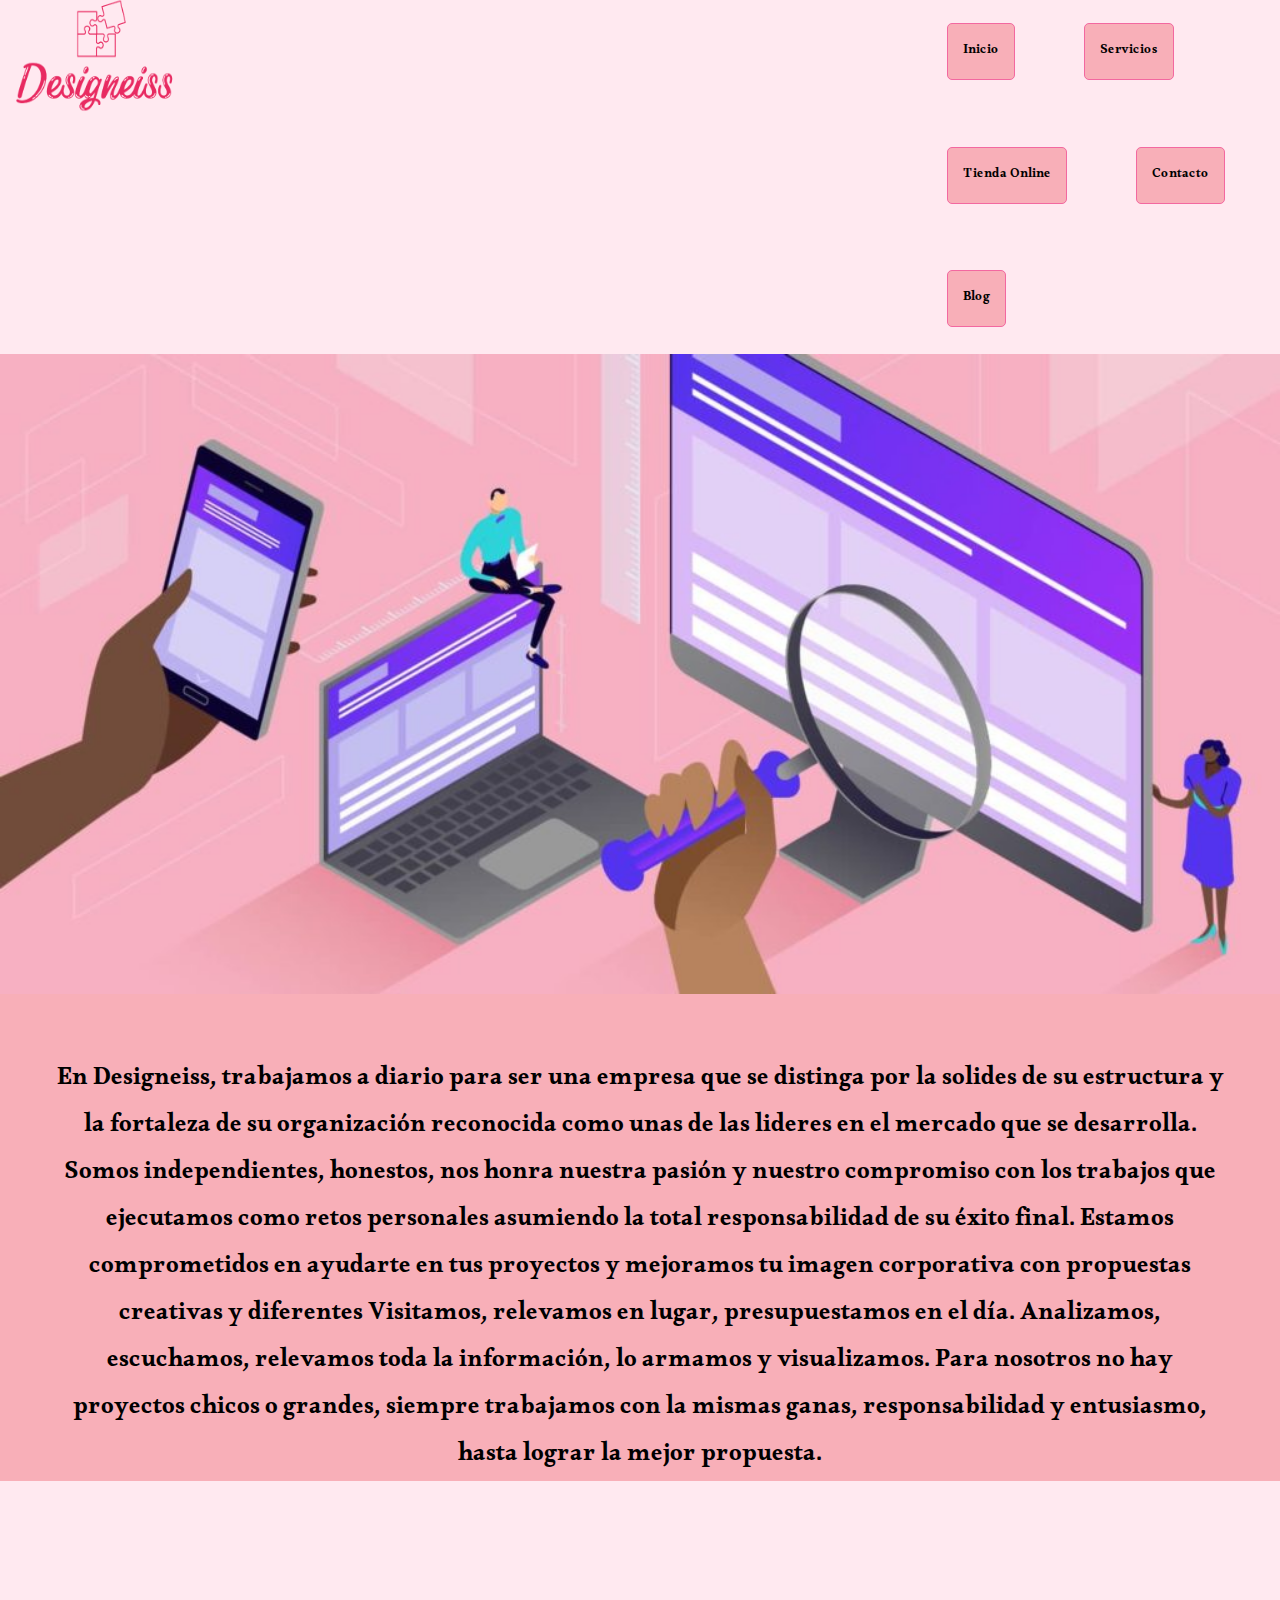
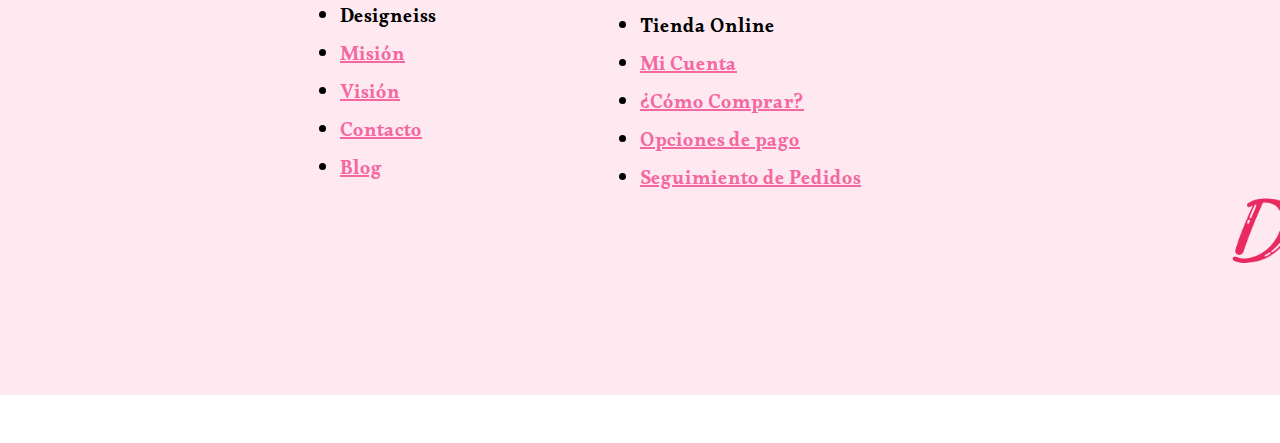
<file: index.html>
<!DOCTYPE html>
<html lang="en">
<head>
    <meta charset="UTF-8">
    <meta http-equiv="X-UA-Compatible" content="IE=edge">
    <meta name="viewport" content="width=device-width, initial-scale=1.0">
    <link rel="stylesheet" href="style.css">
    <title> Designeiss </title>
</head>
<body>
    <!-- Header -->
    <header> 
        <div id="logo-header">
            <img class="logoheader" src="images/DH.png" alt="Designeiss">
        </div>
        <div id="button-nav">
        <nav>
            <button><a class="button-nav" href="index.html">Inicio</a></button>
            <button><a class="button-nav" href="servicios-dh.html">Servicios</a></button>
            <button><a class="button-nav" href="tienda-dh.html">Tienda Online</a></button>
            <button><a class="button-nav" href="contacto-dh.html">Contacto</a></button>
            <button><a class="button-nav" href="blog.html">Blog</a></button>
        </nav>
        </div>
    </header>

    <main>
        <div>
            <img class="inicio-design" src="images/designeiss.jpg" alt="Introducción Designeiss">
        </div>
        <p class="text-desc">
            En Designeiss, trabajamos a diario para ser una empresa que se distinga por la solides de su estructura y la fortaleza de su organización reconocida como unas de las lideres en el mercado que se desarrolla. Somos independientes, honestos, nos honra nuestra pasión y nuestro compromiso con los trabajos que ejecutamos como retos personales asumiendo la total responsabilidad de su éxito final.  Estamos comprometidos en ayudarte en tus proyectos y mejoramos tu imagen corporativa con propuestas creativas y diferentes
            Visitamos, relevamos en lugar, presupuestamos en el día.
            Analizamos, escuchamos, relevamos toda la información, lo armamos y visualizamos. Para nosotros no hay proyectos chicos o grandes, siempre trabajamos con la mismas ganas, responsabilidad y entusiasmo, hasta lograr la mejor propuesta.
        </p>
   
    </main>

    <footer>  
        <aside>
            <div class="cont-footer">

                <ul id="nosotros-footer">
                    <li><a href=""></a>Designeiss</li>
                    <li><a href="">Misión</a></li>
                    <li><a href="">Visión</a></li>
                    <li><a href="contacto-dh.html">Contacto</a></li>
                    <li><a href="blog.html">Blog</a></li>
                </ul>
                <ul id="tienda-footer">
                    <li><a href=""></a>Tienda Online</li>
                    <li><a href="">Mi Cuenta</a></li>
                    <li><a href="">¿Cómo Comprar?</a></li>
                    <li><a href="">Opciones de pago</a></li>
                    <li><a href="">Seguimiento de Pedidos</a></li>
                </ul>

            </div>
        </aside>

        <div id="logo-footer">
        <a href=""><img class="logofooter" src="images/DH.png" alt="Designeiss"></a>
        </div>

    </footer>
     
</body>
</html>
</file>
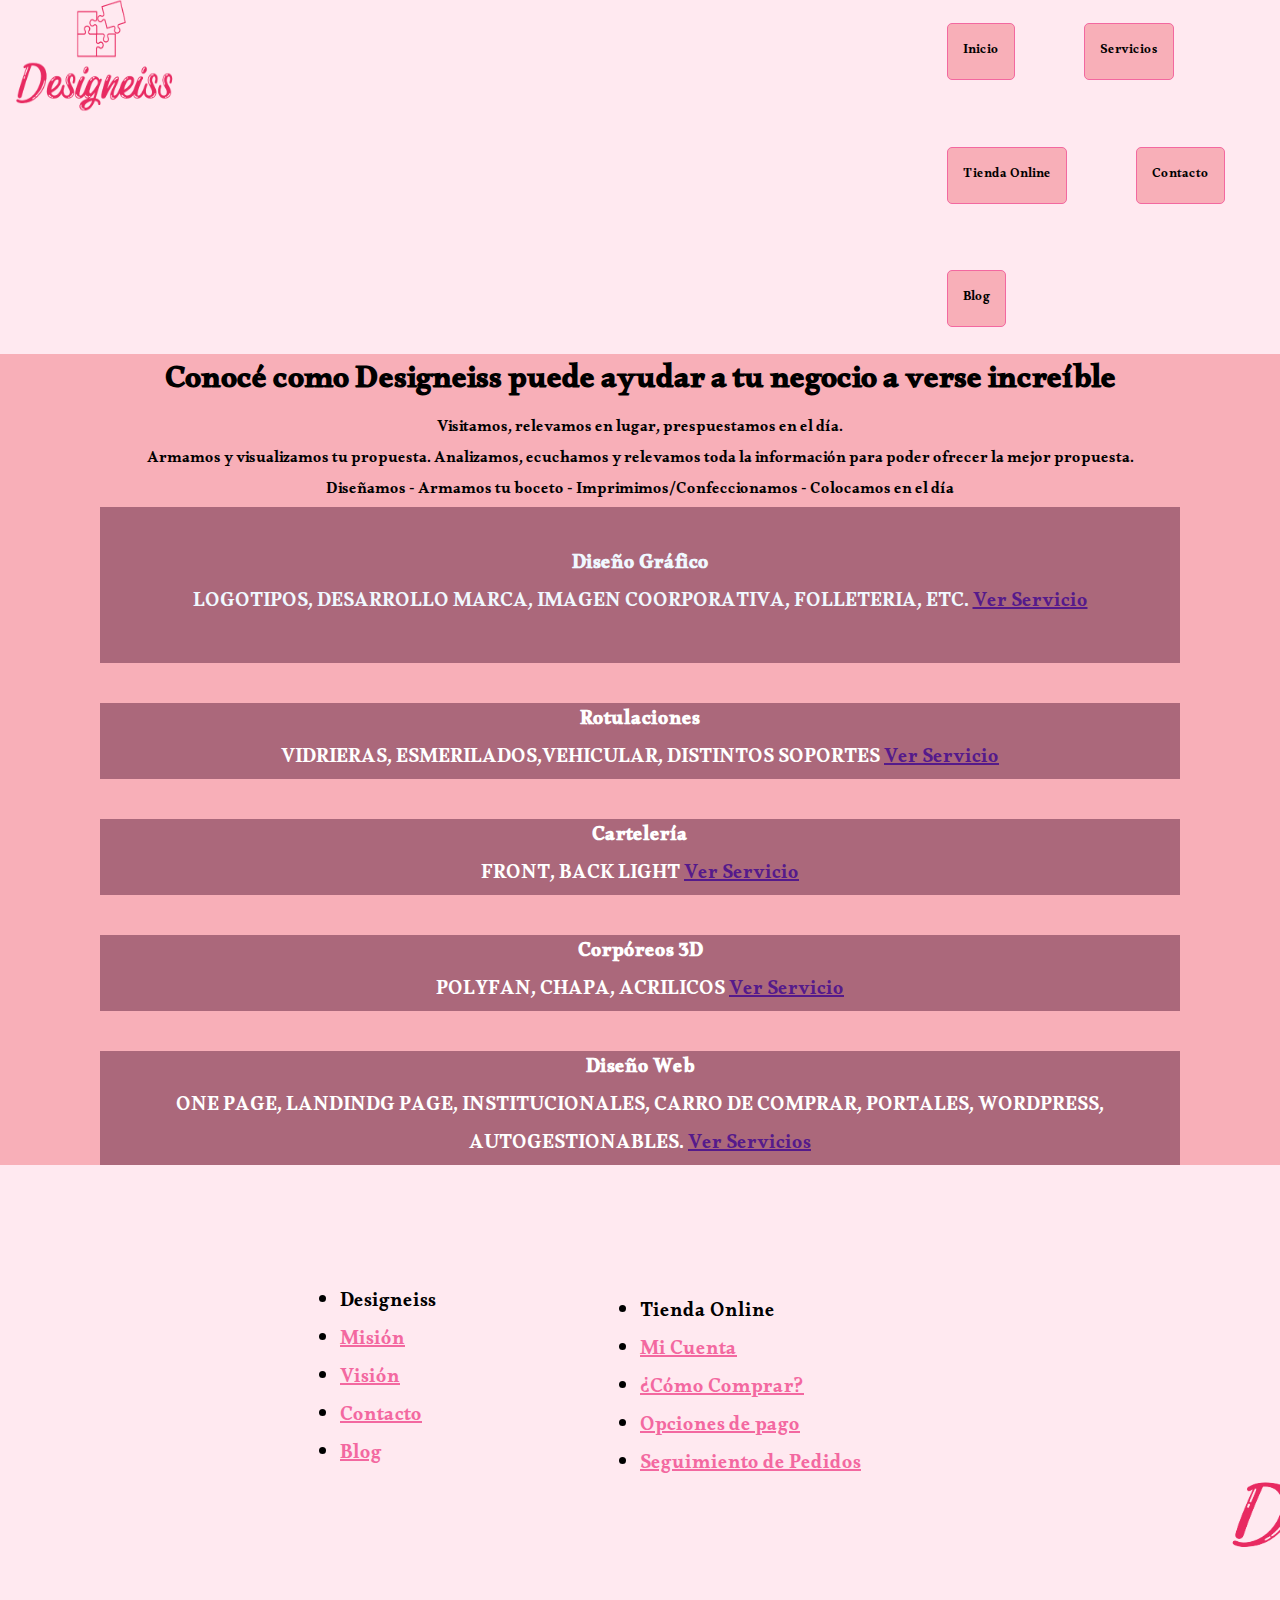
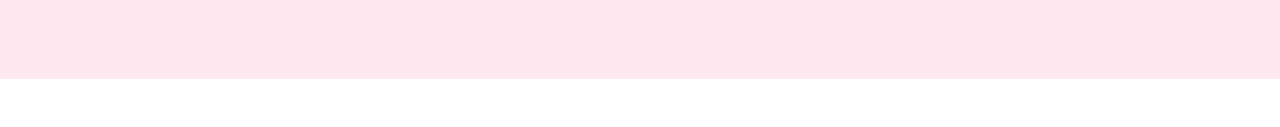
<file: servicios-dh.html>
<!DOCTYPE html>
<html lang="en">
<head>
    <meta charset="UTF-8">
    <meta http-equiv="X-UA-Compatible" content="IE=edge">
    <meta name="viewport" content="width=device-width, initial-scale=1.0">
    <link rel="stylesheet" href="style.css">
    <title> Servicios </title>
</head>
<body>
    <header> 
        <div id="logo-header">
            <img class="logoheader" src="images/DH.png" alt="Designeiss">
        </div>
        <div id="button-nav">
        <nav>
            <button><a class="button-nav" href="index.html">Inicio</a></button>
            <button><a class="button-nav" href="servicios-dh.html">Servicios</a></button>
            <button><a class="button-nav" href="tienda-dh.html">Tienda Online</a></button>
            <button><a class="button-nav" href="contacto-dh.html">Contacto</a></button>
            <button><a class="button-nav" href="blog.html">Blog</a></button>
        </nav>
        </div>
    </header>

    <main>
        <section class="servicios">
            <h1>Conocé como Designeiss puede ayudar a tu negocio a verse increíble</h1>
            <p>Visitamos, relevamos en lugar, prespuestamos en el día.  <br>
            Armamos y visualizamos tu propuesta. Analizamos, ecuchamos y relevamos toda la información para poder ofrecer la mejor propuesta. <br>
            Diseñamos - Armamos tu boceto - Imprimimos/Confeccionamos - Colocamos en el día</p>
        </section>
        <section>
            <div class="servicio-uno">
                <h4>Diseño Gráfico</h4>
                <p>
                    LOGOTIPOS, DESARROLLO MARCA, IMAGEN COORPORATIVA, FOLLETERIA, ETC. 
                    <a href="">Ver Servicio</a>
                </p>
            </div>
            <div class="servicio-dos">
                <h4>Rotulaciones</h4>
                <p>
                    VIDRIERAS, ESMERILADOS,VEHICULAR, DISTINTOS SOPORTES
                    <a href="">Ver Servicio</a>
                    
                </p>
            </div>
            <div  class="servicio-tres">
                <h4>Cartelería</h4>
                <p>
                    FRONT, BACK LIGHT
                    <a href="">Ver Servicio</a>
                </p>
            </div>
            <div class="servicio-cuatro">
                <h4>Corpóreos 3D</h4>
                <p>
                    POLYFAN, CHAPA, ACRILICOS
                    <a href="">Ver Servicio</a>
                </p>
            </div>
            <div class="servicio-cinco">
                <h4>Diseño Web</h4>
                <p>
                    ONE PAGE, LANDINDG PAGE,  INSTITUCIONALES, CARRO DE COMPRAR, PORTALES, WORDPRESS, AUTOGESTIONABLES.
                    <a href="">Ver Servicios</a>
                </p>
            </div>
            <div></div>
        </section>
        


    </main>

    <footer>  
        <aside>
            <div class="cont-footer">

                <ul id="nosotros-footer">
                    <li><a href=""></a>Designeiss</li>
                    <li><a href="">Misión</a></li>
                    <li><a href="">Visión</a></li>
                    <li><a href="contacto-dh.html">Contacto</a></li>
                    <li><a href="blog.html">Blog</a></li>
                </ul>
                <ul id="tienda-footer">
                    <li><a href=""></a>Tienda Online</li>
                    <li><a href="">Mi Cuenta</a></li>
                    <li><a href="">¿Cómo Comprar?</a></li>
                    <li><a href="">Opciones de pago</a></li>
                    <li><a href="">Seguimiento de Pedidos</a></li>
                </ul>

            </div>
        </aside>

        <div id="logo-footer">
        <img class="logofooter" src="images/DH.png" alt="Designeiss">
        </div>

    </footer>

</body>
</html>
</file>
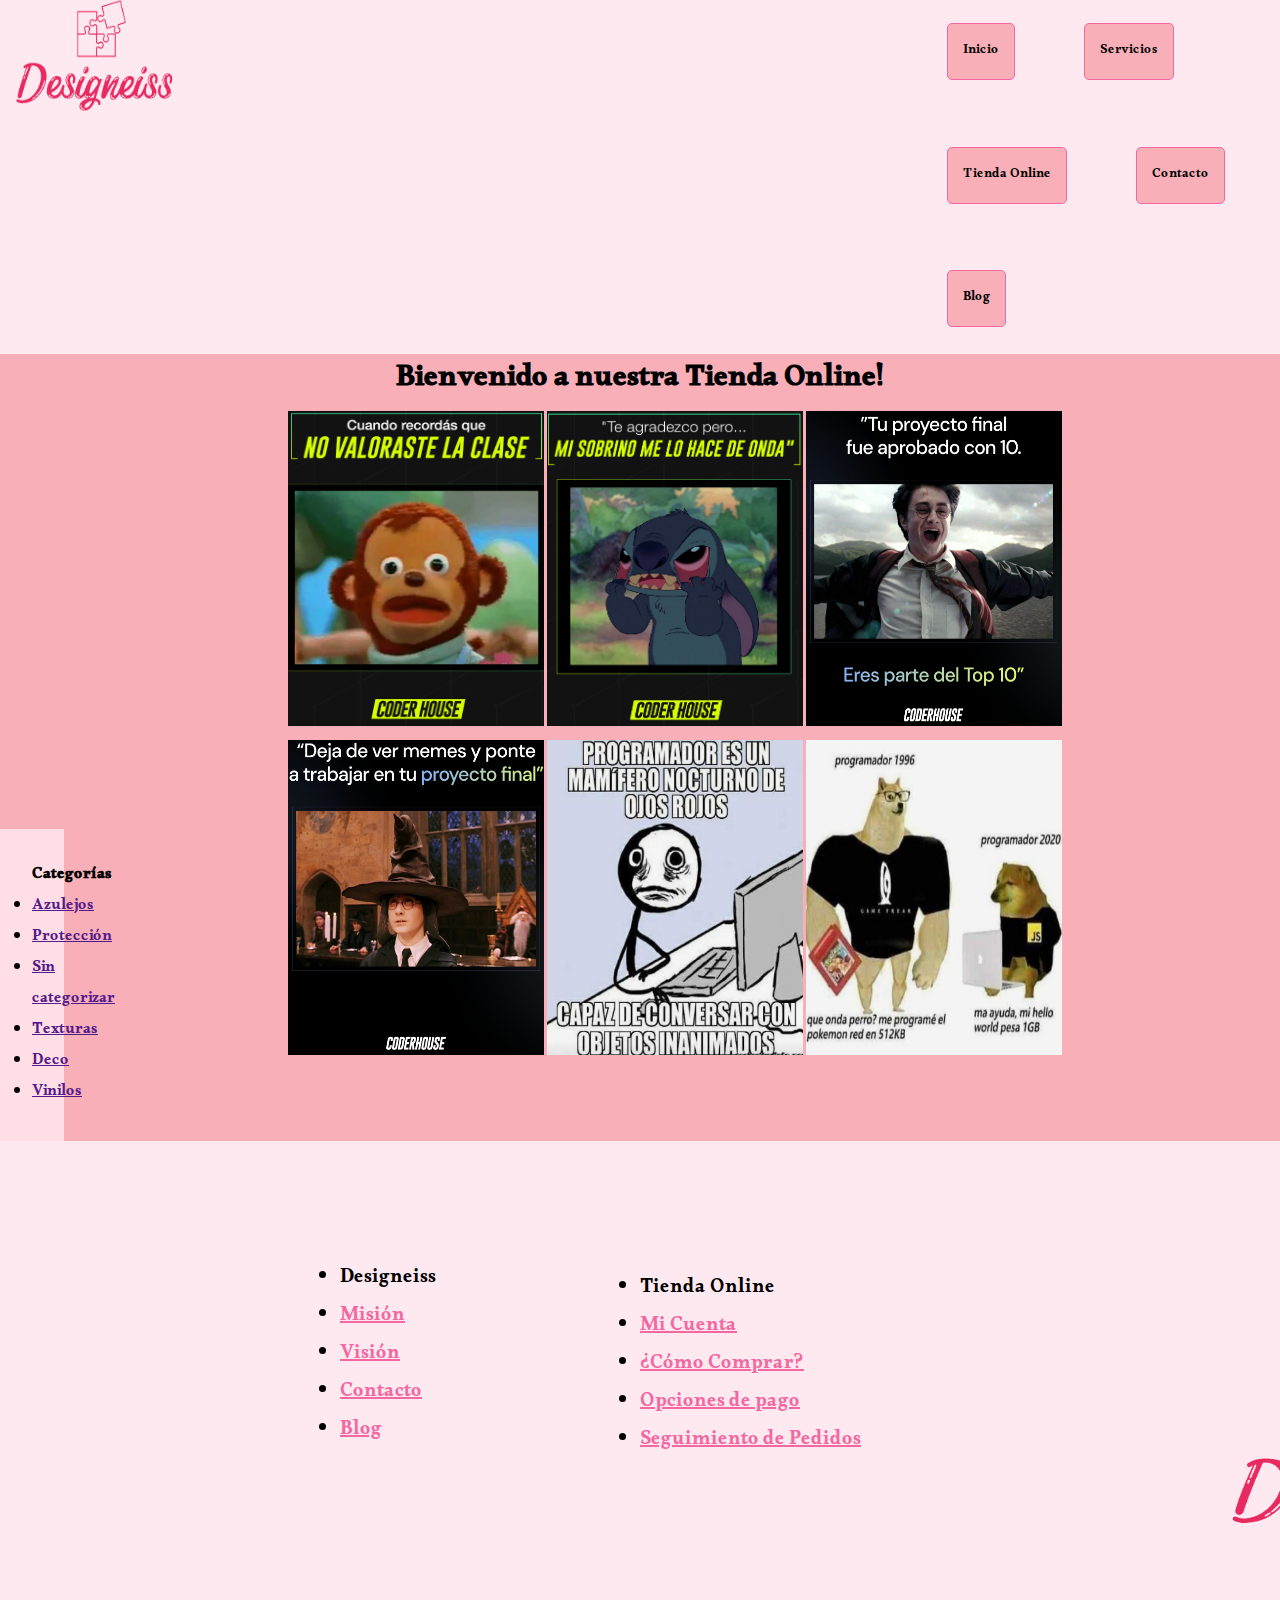
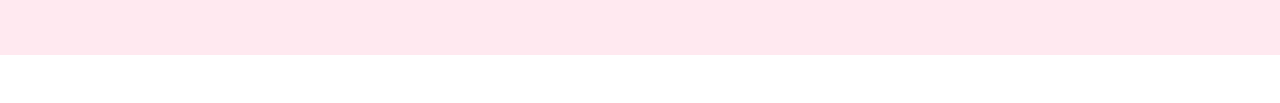
<file: tienda-dh.html>
<!DOCTYPE html>
<html lang="en">
<head>
    <meta charset="UTF-8">
    <meta http-equiv="X-UA-Compatible" content="IE=edge">
    <meta name="viewport" content="width=device-width, initial-scale=1.0">
    <link rel="stylesheet" href="style.css">
    <title> Tienda Online </title>
</head>
<body>
    <header> 
        <div id="logo-header">
            <img class="logoheader" src="images/DH.png" alt="Designeiss">
        </div>
        <div id="button-nav">
        <nav>
            <button><a class="button-nav" href="index.html">Inicio</a></button>
            <button><a class="button-nav" href="servicios-dh.html">Servicios</a></button>
            <button><a class="button-nav" href="tienda-dh.html">Tienda Online</a></button>
            <button><a class="button-nav" href="contacto-dh.html">Contacto</a></button>
            <button><a class="button-nav" href="blog.html">Blog</a></button>
        </nav>
        </div>
    </header>

    <main>
        <section>
            <h1  class="bienvenida">Bienvenido a nuestra Tienda Online!</h1>
            <div id="productos">
                    <a href=""><img src="productos-tienda/bocetoprod1.PNG" class="producto" alt="Producto número uno"></a></li>
                    <a href=""><img src="productos-tienda/bocetoprod2.PNG" class="producto" alt="Producto número dos"></a></li>
                    <a href=""><img src="productos-tienda/bocetoprod3.PNG" class="producto" alt="Producto número tres"></a></li>
                    <a href=""><img src="productos-tienda/bocetoprod4.PNG" class="producto" alt="Producto número cuatro"></a></li>
                    <a href=""><img src="productos-tienda/bocetoprod5.PNG" class="producto" alt="Producto número cinco"></a></li>
                    <a href=""><img src="productos-tienda/bocetoprod6.PNG" class="producto" alt="Producto número seis"></a></li>
            </div>

            <div id="categorias">
                <ul>
                    <h4>Categorías</h4>
                    <li><a href="">Azulejos</a></li>
                    <li><a href="">Protección</a></li>
                    <li><a href="">Sin categorizar</a></li>
                    <li><a href="">Texturas</a></li>
                    <li><a href="">Deco</a></li>
                    <li><a href="">Vinilos</a></li>
                </ul>
            </div>
        </section>

    </main>

    <footer>  
        <aside>
            <div class="cont-footer">

                <ul id="nosotros-footer">
                    <li><a href=""></a>Designeiss</li>
                    <li><a href="">Misión</a></li>
                    <li><a href="">Visión</a></li>
                    <li><a href="contacto-dh.html">Contacto</a></li>
                    <li><a href="blog.html">Blog</a></li>
                </ul>
                <ul id="tienda-footer">
                    <li><a href=""></a>Tienda Online</li>
                    <li><a href="">Mi Cuenta</a></li>
                    <li><a href="">¿Cómo Comprar?</a></li>
                    <li><a href="">Opciones de pago</a></li>
                    <li><a href="">Seguimiento de Pedidos</a></li>
                </ul>

            </div>
        </aside>

        <div id="logo-footer">
        <img class="logofooter" src="images/DH.png" alt="Designeiss">
        </div>

    </footer>

</body>
</html>
</file>
<file: style.css>
@import url('https://fonts.googleapis.com/css2?family=Alkalami&display=swap');


*{
    margin: 0;
    padding: 0;
    font-family: 'Alkalami', serif;;

}
 
/* Header/ Footer */

header {
    background-color: #ffe9f0;

}

footer {
    background-color: #ffe9f0;
}
main {
    background-color: #f8afb8;
}

.buttonsnav {
    margin-left: 500px;
}
button {
    margin-bottom: 2em;
    margin-left: 5em ;
    margin-top: 3em;
    padding: 15px;
    border-radius: 5px;
    border: 1px solid #f368a0;
    background-color: #f8afb8;
    justify-content: center;
    align-content: initial
}

.button-nav {
    color: black;
    background-color: #f8afb8;
    text-decoration: none;
}

.logofooter {

    width: 30vw;
    height: 40vh;
    display: inline;
}

.logoheader {
    width: 15vw;
    height: 25vh;
    display: inline;
}

.cont-footer {
    display: inline-block;
}

#button-nav {
    margin-left: 55em;
    margin-top: -15em;
}
  
#nosotros-footer {
    font-size: 20px;
    margin-left: 17em;
    margin-top: 6em;
}

#tienda-footer  {
    font-size: 20px;
    margin-left: 32em;
    margin-top: -9em;
    margin-bottom: 7em;
}

#logo-footer  {
    margin-left: 75em;
    margin-top: -20em;
}

#logo-header {
    margin-top: -3em;
    margin-bottom: 2em;

}

aside div ul li a {
    color: #f368a0;
}
/* Pagina principal / index.html */


.inicio-design {
    width: 100%;
    height: 100%;
}

.text-desc {
    margin: 2em;
    margin-bottom: 0em;
    font-family: 'Alkalami', serif;
    font-size: 25px;
    text-align: center;
}

/* Sección dos / servicios-dh.html */

.servicios {
    text-align: center;
    font-family: 'Alkalami', serif;;
}

.servicio-uno {
    color: aliceblue;
    font-weight: 100;
    font-size: 20px;
    text-align: center;
    background-color: #ab687b;
    padding: 2em 2em;
    margin-left: 5em ;
    margin-right: 5em ;
}

.servicio-dos {
    color: white;
    font-weight: 100;
    font-size: 20px;
    text-align: center;
    margin-top: 2em;
    background-color: #ab687b;
    margin-left: 5em ;
    margin-right: 5em ;
}

.servicio-tres {
    color: white;
    font-weight: 100;
    font-size: 20px;
    text-align: center;
    margin-top: 2em;
    background-color: #ab687b;
    margin-left: 5em ;
    margin-right: 5em ;

}

.servicio-cuatro {
    color: white;
    font-weight: 100;
    font-size: 20px;
    text-align: center;
    margin-top: 2em;
    background-color: #ab687b;
    margin-left: 5em ;
    margin-right: 5em ;

}

.servicio-cinco {
    color: white;
    font-weight: 100;
    font-size: 20px;
    text-align: center;
    margin-top: 2em;
    background-color: #ab687b;
    margin-left: 5em ;
    margin-right: 5em ;
}

/*  Sección tres /  tienda-dh.html */

.bienvenida {
    font-size: 30px;
    font-weight: 700;
    text-align: center;
}

#productos {
    margin-left: 18em;
    margin-bottom: 5em;
}

.producto {
    height: 35vh;
    width: 20vw;
}

#categorias {
    background-color: #ffdee5;
    padding: 2em;
    margin-right: 100em;
    margin-top: -20em;
}

/* Sección cuatro /  contacto-dh.html */

.titulo-contact {
    font-size: 50px;
    text-align: center;
}

.form-consulta {
      display: flex;

    flex-direction: row;

    justify-content: center;

    align-items: center;

    margin: auto;


  width: 475px;

  padding: 10em 10em;


}

.consultas-envio {
    margin-left: 20em;
    margin-top: -13em;
}

/* Sección cinco /  blog.html */

.encabezado-blog {
    text-shadow: 2px 2px  #ce286b;
    font-size: 50px;
    margin-left: 5em ;

}

.blog-h2 {
    font-size: 30px;
    margin-left: 4em; 
}

#noticias-blog {
    background-color: #f09bad;
    margin: 2em  2em 0 2em;
    margin-top: 4em;
    padding: 4em;
}

.noticia-uno, .noticia-dos, .noticia-tres {
    color: #ce286b;
    font-size: 35px;
    text-decoration: none;
}

.blog-notice {
    font-size: 25px;
}

.noticia {
    margin: 1em;
    border: 1px  dashed #ce286b;
}
</file>
